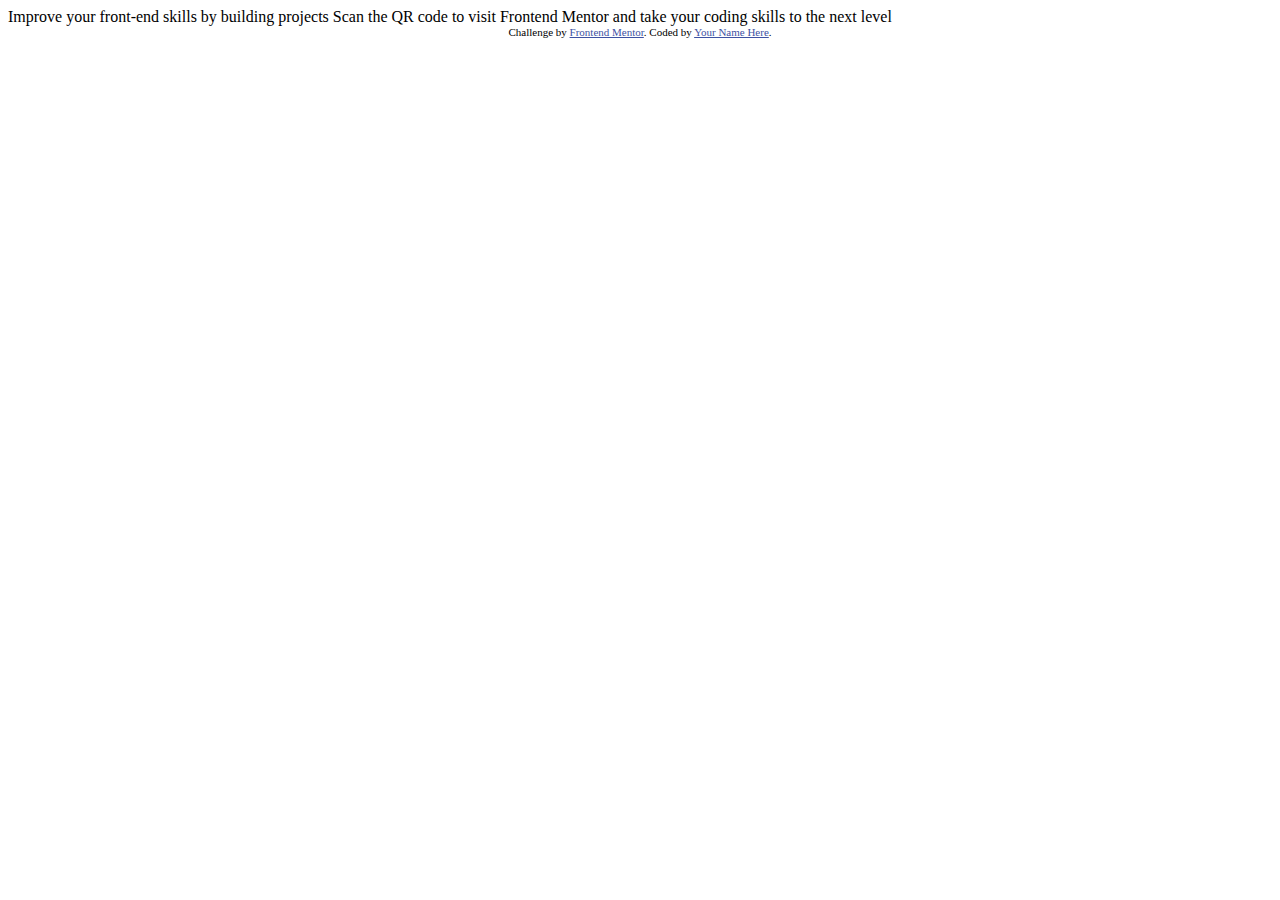
<file: FrontEndMentor/index.html>
<!DOCTYPE html>
<html lang="en">
<head>
  <meta charset="UTF-8">
  <meta name="viewport" content="width=device-width, initial-scale=1.0"> <!-- displays site properly based on user's device -->

  <link rel="icon" type="image/png" sizes="32x32" href="./images/favicon-32x32.png">
  
  <title>Frontend Mentor | QR code component</title>

  <!-- Feel free to remove these styles or customise in your own stylesheet 👍 -->
  <style>
    .attribution { font-size: 11px; text-align: center; }
    .attribution a { color: hsl(228, 45%, 44%); }
  </style>
</head>
<body>

  Improve your front-end skills by building projects

  Scan the QR code to visit Frontend Mentor and take your coding skills to the next level
  
  <div class="attribution">
    Challenge by <a href="https://www.frontendmentor.io?ref=challenge" target="_blank">Frontend Mentor</a>. 
    Coded by <a href="#">Your Name Here</a>.
  </div>
</body>
</html>
</file>
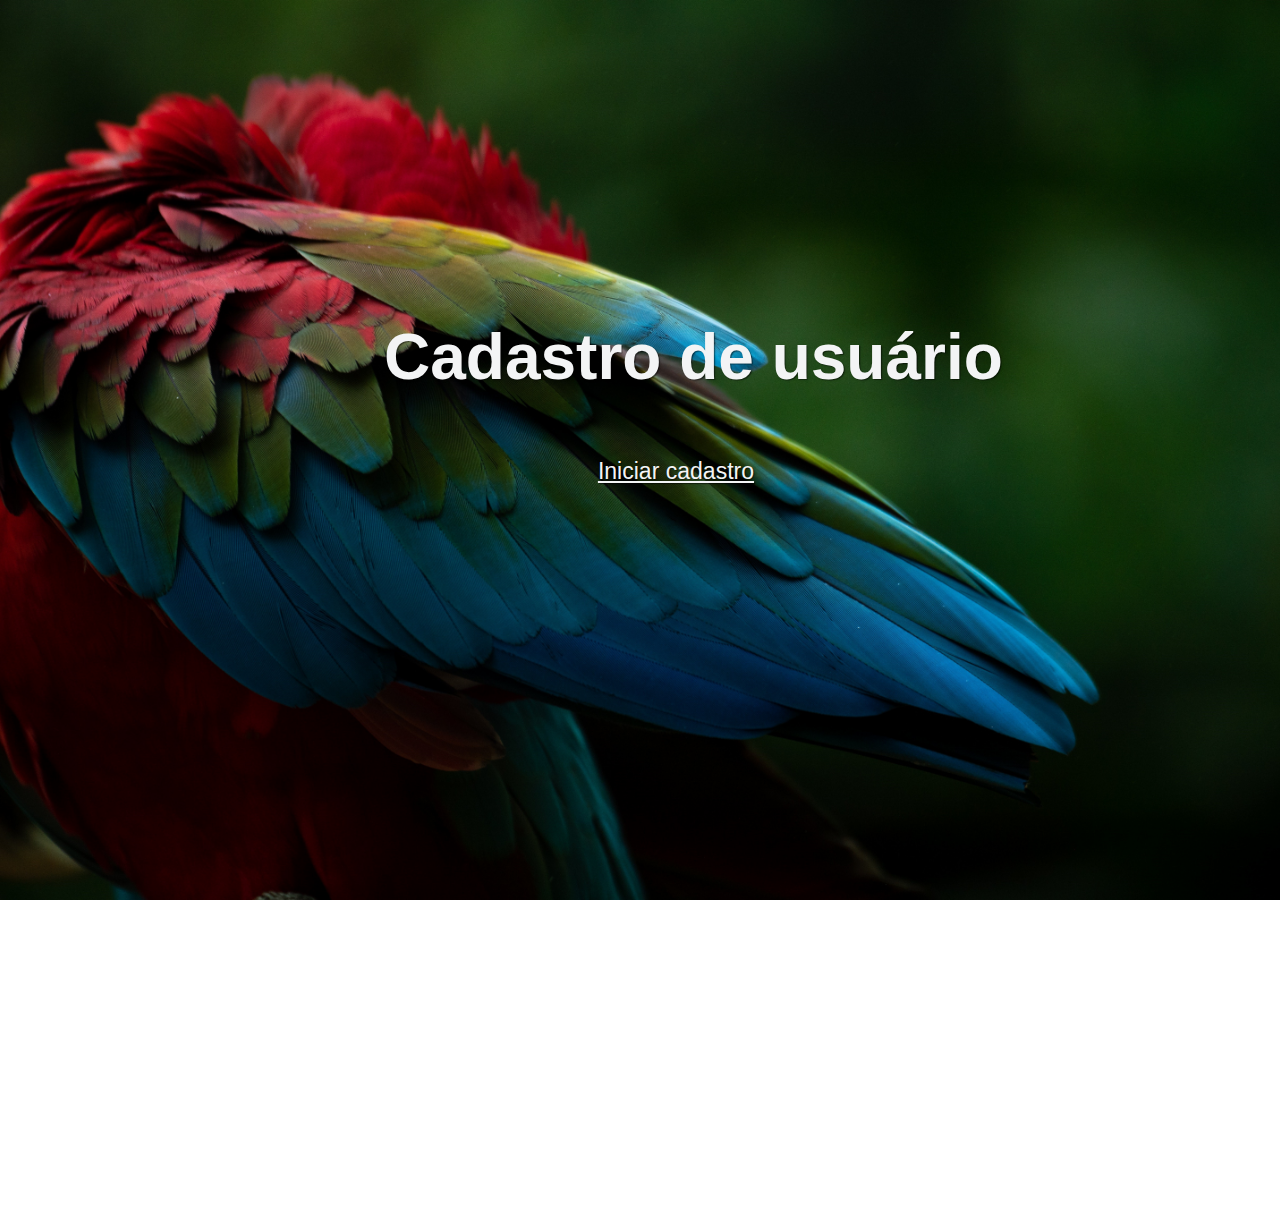
<file: validaCpf/static/index.html>
<!-- <html>
  <head>
    <title>Validador de CPF</title>
  </head>
  <body>
    <h2>Validador de CPF</h2>
    <label>Validar CPF </label>
    <a href="http://localhost:8080/consulta.html">
      <input name="validar" type="submit" value="Validar" />
  </a>
    
  </body>
</html> -->

<!-- <html>
    <head>
        <title>W3.CSS Template</title>
        <meta charset="UTF-8">
        <meta name="viewport" content="width=device-width, initial-scale=1">
        <link rel="stylesheet" href="https://www.w3schools.com/w3css/4/w3.css">
        <link rel="stylesheet" href="https://fonts.googleapis.com/css?family=Raleway">
        <style>
            body,
            h1 {
                font-family: "Raleway", sans-serif
            }

            body,
            html {
                height: 100%
            }

            .bgimg {
                background-image: url('https://www.w3schools.com/w3images/forestbridge.jpg');
                min-height: 100%;
                background-position: center;
                background-size: cover;
            }
        </style>
    </head>
<body>

    <div class="bgimg w3-display-container w3-animate-opacity w3-text-white">
        <div class="w3-display-topleft w3-padding-large w3-xlarge">
            Logo
        </div>
        <div class="w3-display-middle">
            <hs class="w3-jumbo w3-animate-top">CPF</hs>
            <hr class="w3-border-grey" style="margin:auto;width:40%">
            <p class="w3-large w3-center"> <a href="http://localhost:8080/consulta.html">Consulta</a></p>
        </div>
        <div class="w3-display-bottomleft w3-padding-large">
            Made with <a href="https://www.w3schools.com/spaces" target="_blank">W3Schools Spaces</a>
        </div>
    </div>

</body>

</html> -->

<!DOCTYPE html>
<html lang="en" >
<head>
    <meta charset="utf-8">
    <meta name="viewport" content="width=device-width, initial-scale=1, shrink-to-fit=no">
    
    <link rel="stylesheet" type="text/css" href="index.css" media="screen">
    <title>Home</title>
</head>
<body class="bg">
    <div id="fundo">
        <div id="titulo">
            <h1>Cadastro de usuário </h1>
        </div>
        <div>
            <p id="subtitulo"><a id="link-cadastro"  href="http://localhost:8080/consulta.html">Iniciar cadastro</a></p>
        </div>
    </div>
</body>
</html>
</file>
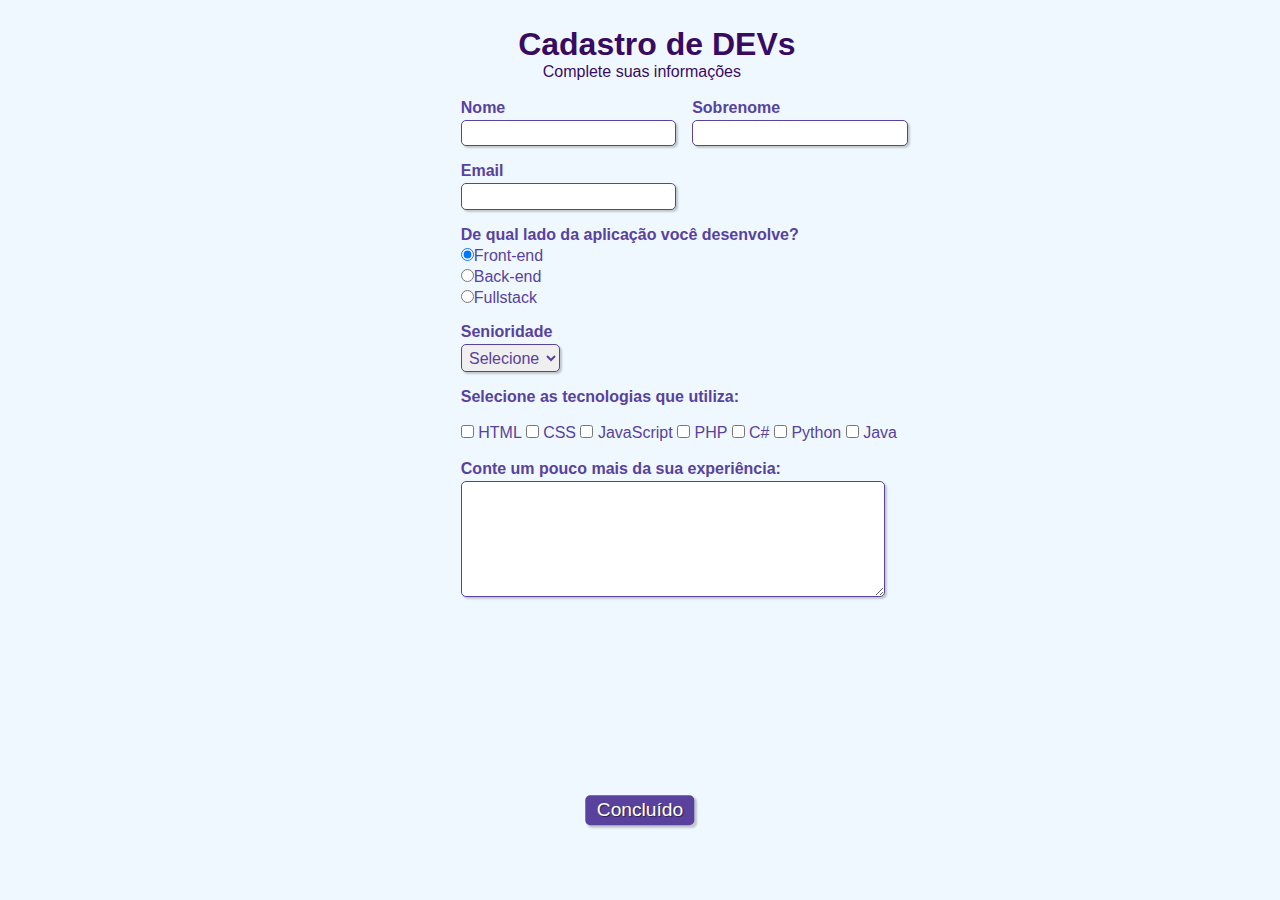
<file: fomrulario/formulario.html>
<!doctype html>
<html>

    <head>
        <!-- Metadados -->
        <meta charset="utf-8">
        <meta name="viewport" content="width=device-width, initial-scale=1, shrink-to-fit=no">
    
        <!-- CSS -->
        <link rel="stylesheet" type="text/css" href="formulario.css" media="screen">

        <!-- Título da página (aparece na aba) -->
        <title>Cadastro</title>
    </head>

    <body>  

        <!-- Cabeçalho com título e subtítulo (ambos com css de id "titulo") -->
        <div>
            <h1 id="titulo">Cadastro de DEVs</h1>
            <p id="subtitulo">Complete suas informações</p>
            <br>
        </div>

        <!-- Início do formulário -->
        <form>

            <fieldset class="grupo">
                <!-- Campo do nome com legenda "nome" e css de classe "campo" -->
                <div class="campo">
                    <label for="nome"><strong>Nome</strong></label>
                    <input type="text" name="nome" id="nome" required>
                </div>

                <!-- Campo do sobrenome com legenda "sobrenome" e css de classe "campo" -->
                <div class="campo">
                    <label for="sobrenome"><strong>Sobrenome</strong></label>
                    <input type="text" name="sobrenome" id="sobrenome" required>
                </div>
            </fieldset> 

            <!-- Campo de email com-->
            <div class="campo">
                <label for="email"><strong>Email</strong></label>
                <input type="email" name="email" id="email" required>
            </div>

            <!-- Campo de desenvolvimento web com 3 opções de botões selecionáveis (radio button) e css de classe "campo" -->
            <div class="campo">
                <label><strong>De qual lado da aplicação você desenvolve?</strong></label>
                <label>
                    <input type="radio" name="devweb" value="frontend" checked>Front-end
                </label>
                <label>
                    <input type="radio" name="devweb" value="backend">Back-end
                </label>
                <label>
                    <input type="radio" name="devweb" value="fullstack">Fullstack
                </label>
            </div>

            <!-- Campo de senioridade com 3 opções para escolha (select option) e css de classe "campo" -->
            <div class="campo">
                <label for="senioridade"><strong>Senioridade</strong></label>
                <select id="senioridade" required>
                  <option selected disabled value="">Selecione</option>
                  <option>Júnior</option>
                  <option>Pleno</option>
                  <option>Sênior</option>
                </select>
            </div>

            <fieldset class="grupo">
                <!-- Campo de tecnologias para escolha de 1 ou mais opções para marcar (checkbox) e css de classe "campo" -->
                <div id="check">
                    <label><strong>Selecione as tecnologias que utiliza:</strong></label><br><br>
                    <input type="checkbox" id="tecnologia1" name="tecnologia1" value="HTML">
                    <label for="tecnologia1"> HTML</label>
                    <input type="checkbox" id="tecnologia2" name="tecnologia2" value="CSS">
                    <label for="tecnologia2"> CSS</label>
                    <input type="checkbox" id="tecnologia3" name="tecnologia3" value="JavaScript">
                    <label for="tecnologia3"> JavaScript</label>
                    <input type="checkbox" id="tecnologia4" name="tecnologia4" value="PHP">
                    <label for="tecnologia4"> PHP</label>
                    <input type="checkbox" id="tecnologia5" name="tecnologia5" value="C#">
                    <label for="tecnologia5"> C#</label>
                    <input type="checkbox" id="tecnologia6" name="tecnologia6" value="Python">
                    <label for="tecnologia6"> Python</label>
                    <input type="checkbox" id="tecnologia7" name="tecnologia7" value="Java">
                    <label for="tecnologia7"> Java</label>
                </div>
            </fieldset>

            <!-- Caixa de texto -->
            <div class="campo">
                <br>
                <label for="experiencia"><strong>Conte um pouco mais da sua experiência: </strong></label>
                <textarea rows="6" style="width: 26em" id="experiencia" name="experiencia"></textarea>
            </div>

            <!-- Botão para enviar o formulário -->
            <button class="botao" type="submit" onsubmit="">Concluído</button>            

        </form>

    </body>

</html>
</file>
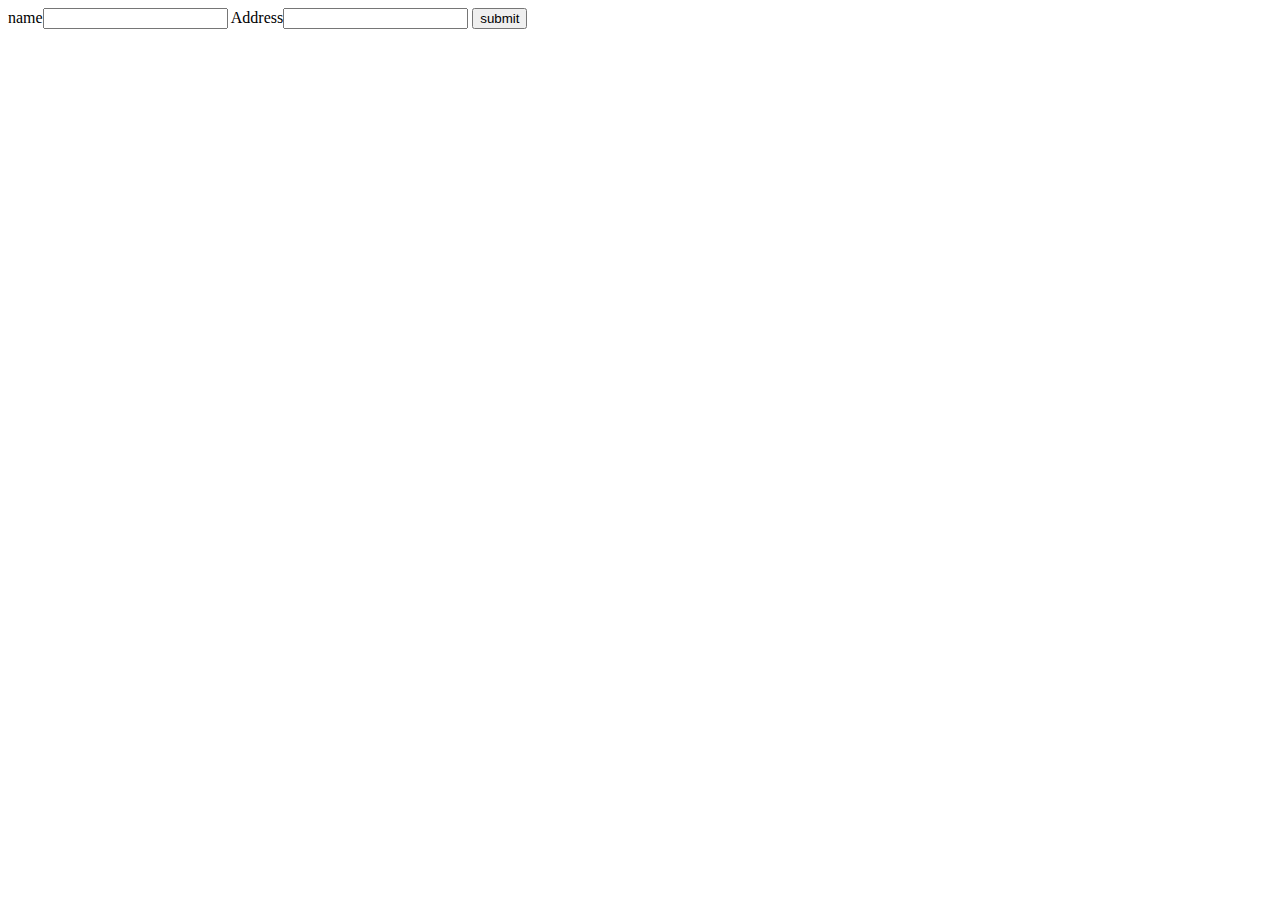
<file: go-server/static/form.html>
<!DOCTYPE html>
<html>
  <head>
    <meta charset="utf-8"/>
  </head>
  <body>
    <div> 
      <form method="post" action="/form">
        <label>name</label><input name="name" type="text" value=""/>
        <label>Address</label><input name="address" type="text" value=""/>

        <input type="submit" value="submit"/>
      </form>
    </div>
  </body>

</html>
</file>
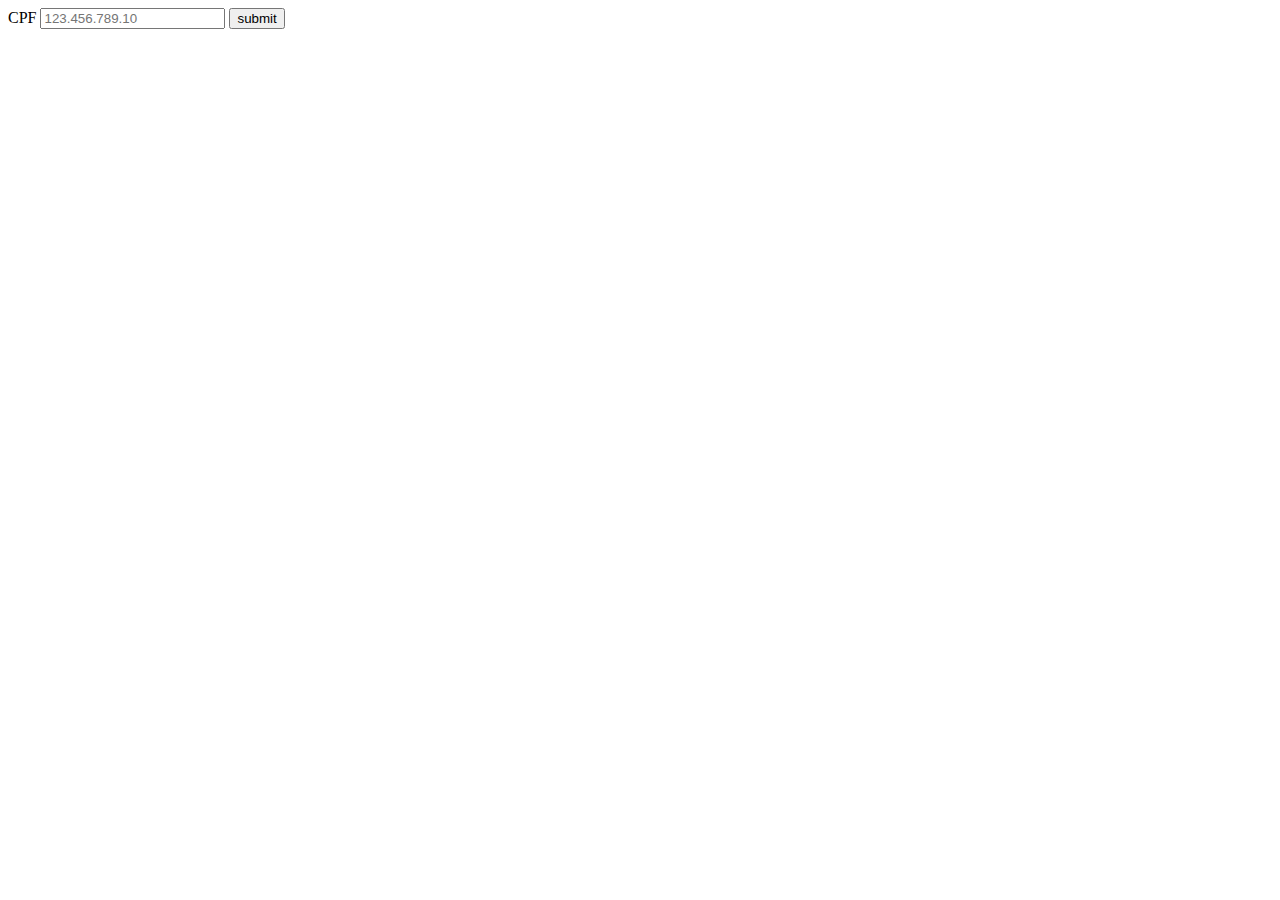
<file: validaCpf/static/consulta.html>
<!DOCTYPE html>
<html>
  <style>
  </style>
  <head>
    <title>Validador de CPF</title>
    <meta charset="utf-8"/> 
  </head>
  <body>
    <div class="barra_de_pesquisa">
      <form method="post" action="/consulta">
        <label>CPF </label><input name="CPF" type="text" value="" placeholder="123.456.789.10"  /> <!-- pattern="[0-9]{3}.[0-9]{3}.[0-9]{3}-[0-9]{2}"  -->
        <input type="submit" value="submit"/>
      </form>
    </div>
  </body>
</html>
</file>
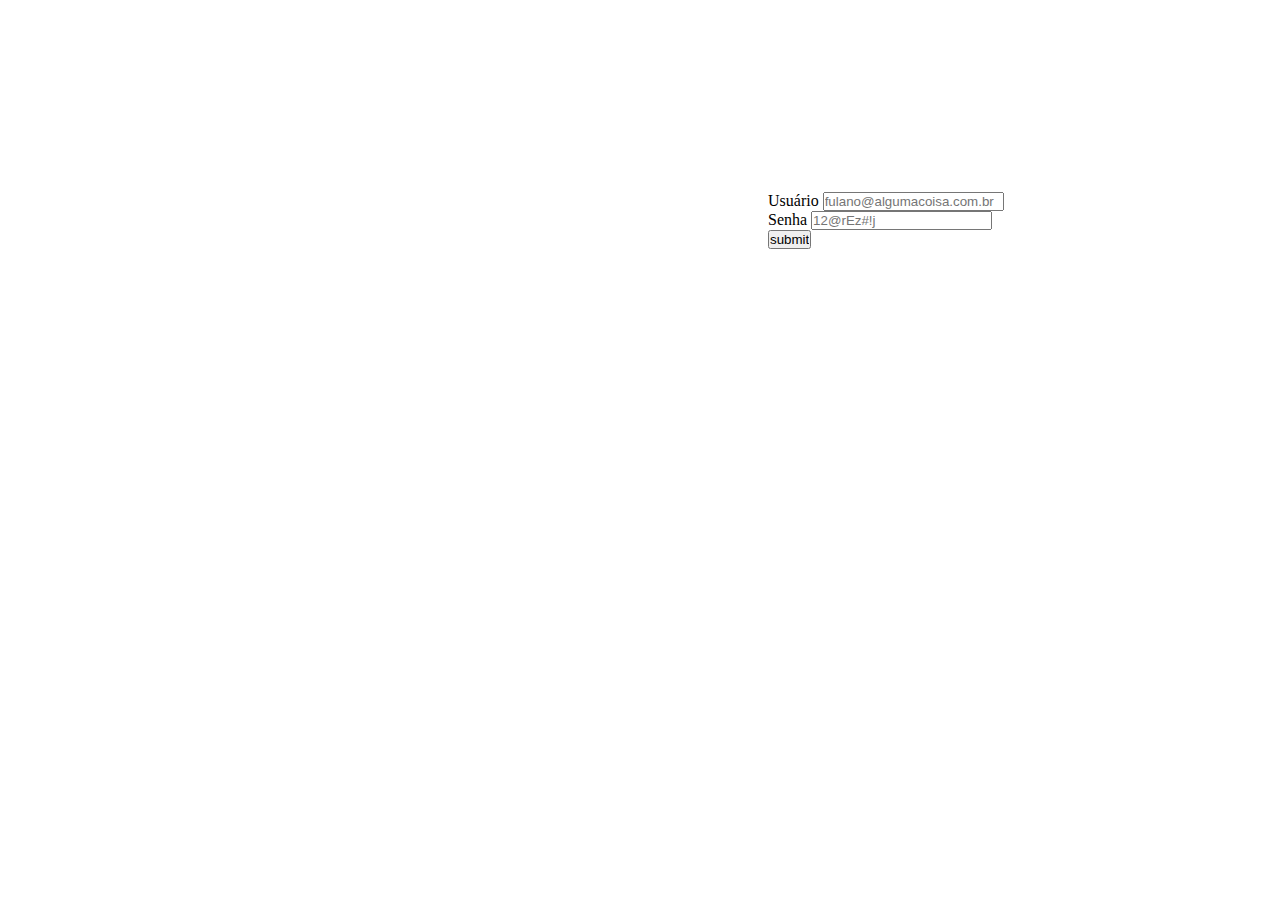
<file: validaCpf/static/login.html>
<!DOCTYPE html>
<html lang="en">
<head>
  <meta charset="UTF-8">
  <meta http-equiv="X-UA-Compatible" content="IE=edge">
  <meta name="viewport" content="width=device-width, initial-scale=1.0">
  <link rel="stylesheet" type="text/css" href="login.css" media="screen">
  <title>Login</title>
</head>
<body>
  <div class="top">
    
  </div>
  <div class="input">
    <label>Usuário</label>
    <input name="usuario" type="text" value="" placeholder="fulano@algumacoisa.com.br"/><br>
    <label>Senha</label>
    <input name="senha" type="text" value="" placeholder="12@rEz#!j"/><br>
    <input type="submit" value="submit"/>
  </div>

</body>
</html>
</file>
<file: validaCpf/static/index.css>
*{
  margin: 0;
  padding: 0;
}
body, html {
height:100%;
margin: 0;
}

body.bg{
  background-image: url("./arara.jpg");
  background-repeat: no-repeat;
  background-size: cover;
  background-position: center;
  background-attachment: fixed;
  /* background-image: linear-gradient(to bottom, skyblue, green); */
}

/* div#fundo{
background-image: url("images/arara.jpg");

background-image: image('pexels-caio-12568033.jpg');
 background-image: linear-gradient(to bottom, green, blue); 
}  */

#titulo{
  font-family:sans-serif;
  font-size: 2em;
  font-display: center;
  text-shadow: 1.2px 1.2px 1.2px rgba(0,0,0,0.5);
  color: #f3f4f5;
  margin-top: 25%;
  margin-left: 30%;
  

}

#subtitulo, #link-cadastro{
  font-family:sans-serif;
  font-size: 1.2em;
  font-display: center;
  text-shadow: 1.2px 1.2px 1.2px rgba(0,0,0,0.5);
  color: #f3f4f5;
  margin-top: 5%;
  margin-left: 27%;

}
</file>
<file: fomrulario/formulario.css>
* {
  margin: 0;
  padding: 0;
}

/* Elementos com o ID "titulo" */
#titulo {
  font-family: sans-serif;
  color: #380B61;
  margin-left: 7%;
} 

/* Elementos com o ID "subtitulo" */
#subtitulo {
  font-family: sans-serif;
  color: #380B61;
  margin-left: 10%;
} 

#check{
  display: inline-block;
}

/* Elementos de tag <fieldset>*/
fieldset {
  border: 0;
}

/* Elemento de tag <body> */
body{
  background-color: #F0F8FF;
  font-family: sans-serif;
  font-size: 1em;
  color: #59429d;
  margin-left: 36%;
  margin-top: 2%;
  justify-content: center;
}

/* Elementos de tags <body>, <input>, <Select>, <textarea> e <button> */
input, select, textarea, button {
  font-family: sans-serif;
  font-size: 1em;
  color: #59429d;
  border-radius: 5px;
}

/* Elementos de classe "grupo" nos estados das pseudoclasses "before" e "after" */
.grupo:before, .grupo:after {
  display: table;
}

/* Elementos de classe "grupo" no estado da pseudoclasse "after" */
.grupo:after {
  clear: both;
}

/* Elementos de classe "campo" */
.campo {
  margin-bottom: 1em;
}

/* Elementos de classe "campo" de tag <label> */
.campo label {
  margin-bottom: 0.2em;
  color: #59429d;
  display: block;
}

/* Elementos de classe "campo" ou "grupo" de tag <fieldset> */
fieldset.grupo .campo {
  float:  left;
  margin-right: 1em;
}

/* Elementos de classe "campo" das tags <input> com atributo text e email, da tag <select> e da tag <textarea>*/
.campo input[type="text"], .campo input[type="email"], .campo select, .campo textarea {
  padding: 0.2em;
  border: 1px solid #59429d;
  box-shadow: 2px 2px 2px rgba(0,0,0,0.2);
  display: block;
}

/* Elementos de classe "campo" de tag <select> e <option>*/
.campo select option {
  padding-right: 1em;
}

/* Elemento de classe "campo" com tag <input>, <select> e <textarea> tocas com estado da pseudoclasse "focus"*/
.campo input:focus, .campo select:focus, .campo textarea:focus {
  background: #E0E0F8;
}

/* Elemento de classe "botao" */
.botao {
  font-size: 1.2em;
  background: #59429d;
  border: 0;
  margin-bottom: 1em;
  color: #ffffff;
  padding: 0.2em 0.6em;
  box-shadow: 2px 2px 2px rgba(0,0,0,0.2);
  text-shadow: 1px 1px 1px rgba(0,0,0,0.5);
  position: absolute;
  top: 90%;
  left: 50%;
  margin-right: -50%;
  transform: translate(-50%, -50%)
}

/* Elemento de classe "botao" com o estado da pseudoclasse "hover" */
.botao:hover {
  background: #CCBBFF;
  box-shadow: inset 2px 2px 2px rgba(0,0,0,0.2);
  text-shadow: none;
}

/* Elementos de classe botão e de tag <select> */
.botao, select{
  cursor: pointer;
}
</file>
<file: validaCpf/static/login.css>
* {
  margin: 0;
  padding: 0;
}

.top{
  margin-top: 15%;
  margin-left: 60%;
  height:50%
}

.input{
  margin-top: 0%;
  margin-left: 60%;
 
}
</file>
